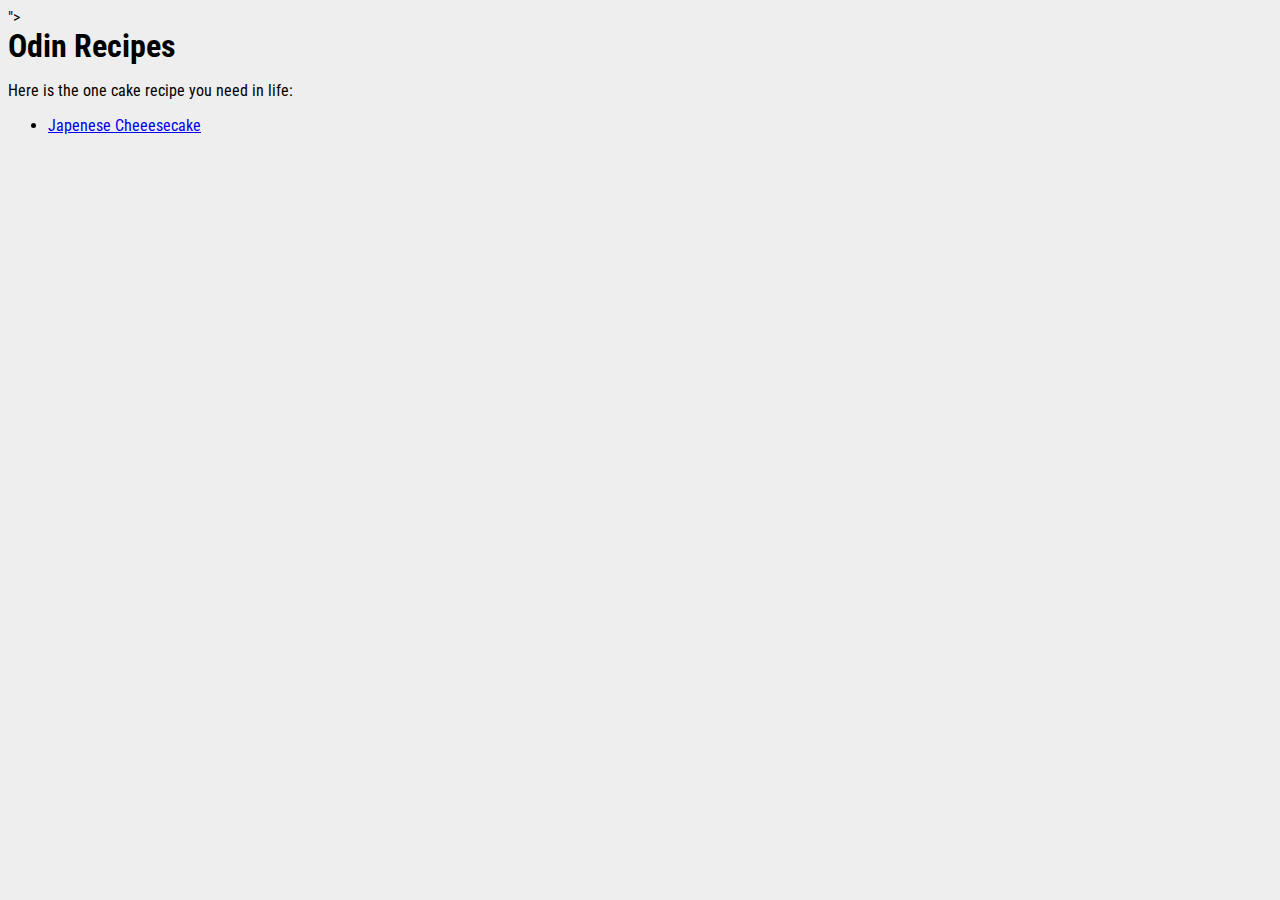
<file: index.html>
<!DOCTYPE html>
<html lang="en">
<head>
    <meta charset="UTF-8">
    <meta http-equiv="X-UA-Compatible" content="IE=edge">
    <meta name="viewport" content="width=device-width, initial-scale=1.0">
    <link rel="stylesheet" href="./styles.css">
    <link rel="preconnect" href="https://fonts.googleapis.com">
<link rel="preconnect" href="https://fonts.gstatic.com" crossorigin>
<link href="https://fonts.googleapis.com/css2?family=Roboto+Condensed:ital,wght@1,300&display=swap" rel="stylesheet">">
    <title>Odin Recipes</title>
</head>
<body>
    <h1>Odin Recipes</h1>
    <p>Here is the one cake recipe you need in life:</p>
    <ul>
        <li><a href="./recipe1/cheesecake.html">Japenese Cheeesecake</a></li>
    </ul>
</body>
</html>
</file>
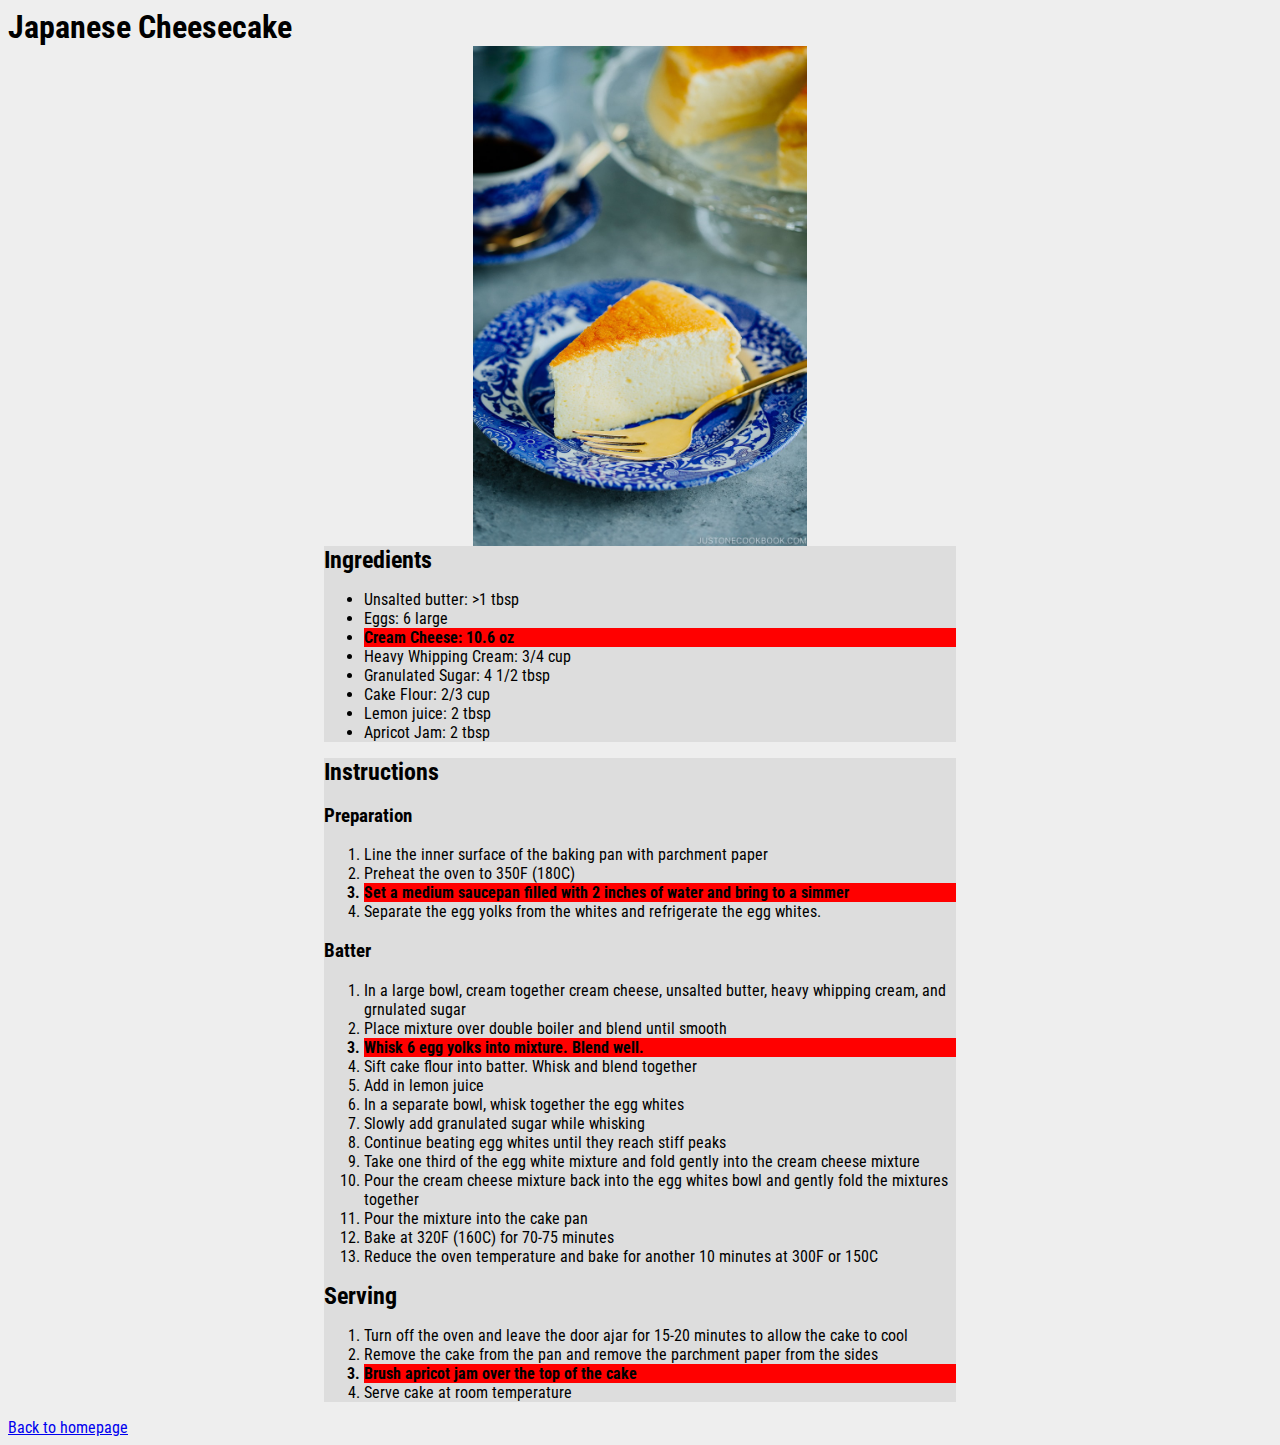
<file: recipe1/cheesecake.html>
<!DOCTYPE html>
<html lang="en">

<head>
    <meta charset="UTF-8">
    <meta http-equiv="X-UA-Compatible" content="IE=edge">
    <meta name="viewport" content="width=device-width, initial-scale=1.0">
    <link rel="stylesheet" href="../styles.css">
    <link rel="preconnect" href="https://fonts.googleapis.com">
<link rel="preconnect" href="https://fonts.gstatic.com" crossorigin>
<link href="https://fonts.googleapis.com/css2?family=Roboto+Condensed:ital,wght@1,300&display=swap" rel="stylesheet">    
    <title>Uncle Tetsu-style Cheesecake</title>
</head>

<body>
    <h1>Japanese Cheesecake</h1>
    <img src="./cheesecake.jpg" height="500px" alt="Photo of a delicious cheesecake">
    <article id="ingredients">
        <h2>Ingredients</h2>
        <ul>
            <li>Unsalted butter: <span class="tab"> </span>>1 tbsp</li>
            <li>Eggs: <span class="tab"> </span> 6 large</li>
            <li>Cream Cheese: <span class="tab"> </span> 10.6 oz</li>
            <li>Heavy Whipping Cream: <span class="tab"> </span> 3/4 cup</li>
            <li>Granulated Sugar: <span class="tab"> </span> 4 1/2 tbsp</li>
            <li>Cake Flour: <span class="tab"> </span> 2/3 cup</li>
            <li>Lemon juice: <span class="tab"> </span> 2 tbsp</li>
            <li>Apricot Jam: <span class="tab"> </span> 2 tbsp</li>
        </ul>
    </article>
    <article id="instructions">
        <h2>Instructions</h2>
        <h3>Preparation</h3>
        <ol>
            <li>Line the inner surface of the baking pan with parchment paper </li>
            <li>Preheat the oven to 350F (180C)</li>
            <li>Set a medium saucepan filled with 2 inches of water and bring to a simmer</li>
            <li>Separate the egg yolks from the whites and refrigerate the egg whites.</li>
        </ol>
        <h3>Batter</h3>
        <ol>
            <li>In a large bowl, cream together cream cheese, unsalted butter, heavy whipping cream, and grnulated sugar
            </li>
            <li>Place mixture over double boiler and blend until smooth</li>
            <li>Whisk 6 egg yolks into mixture. Blend well.</li>
            <li>Sift cake flour into batter. Whisk and blend together</li>
            <li>Add in lemon juice</li>
            <li>In a separate bowl, whisk together the egg whites</li>
            <li>Slowly add granulated sugar while whisking</li>
            <li>Continue beating egg whites until they reach stiff peaks</li>
            <li>Take one third of the egg white mixture and fold gently into the cream cheese mixture</li>
            <li>Pour the cream cheese mixture back into the egg whites bowl and gently fold the mixtures together</li>
            <li>Pour the mixture into the cake pan</li>
            <li>Bake at 320F (160C) for 70-75 minutes</li>
            <li>Reduce the oven temperature and bake for another 10 minutes at 300F or 150C</li>
        </ol>
        <h2>Serving</h2>
        <ol>
            <li>Turn off the oven and leave the door ajar for 15-20 minutes to allow the cake to cool</li>
            <li>Remove the cake from the pan and remove the parchment paper from the sides</li>
            <li>Brush apricot jam over the top of the cake</li>
            <li>Serve cake at room temperature</li>
        </ol>
    </article>
    <a href="../index.html">Back to homepage</a>
</body>

</html>
</file>
<file: styles.css>
body {
    background-color: #EEE;
    font-family: 'Roboto Condensed';
}

img {
    display: block;
    margin: auto;
}

article {
    background-color: #DDD;
    margin: auto;
    width: 50%;
}

h2 {
    margin: auto;
    font-style: bold;
}

h1 {
    font-size: 2em;
    transition: 1s;
    margin: auto;
}

h1:hover {
    font-size: 3em;
}

li:nth-child(3) {
    background-color: red;
    font-weight: 700;
}

.tab {
    width: 10px;
}
</file>
